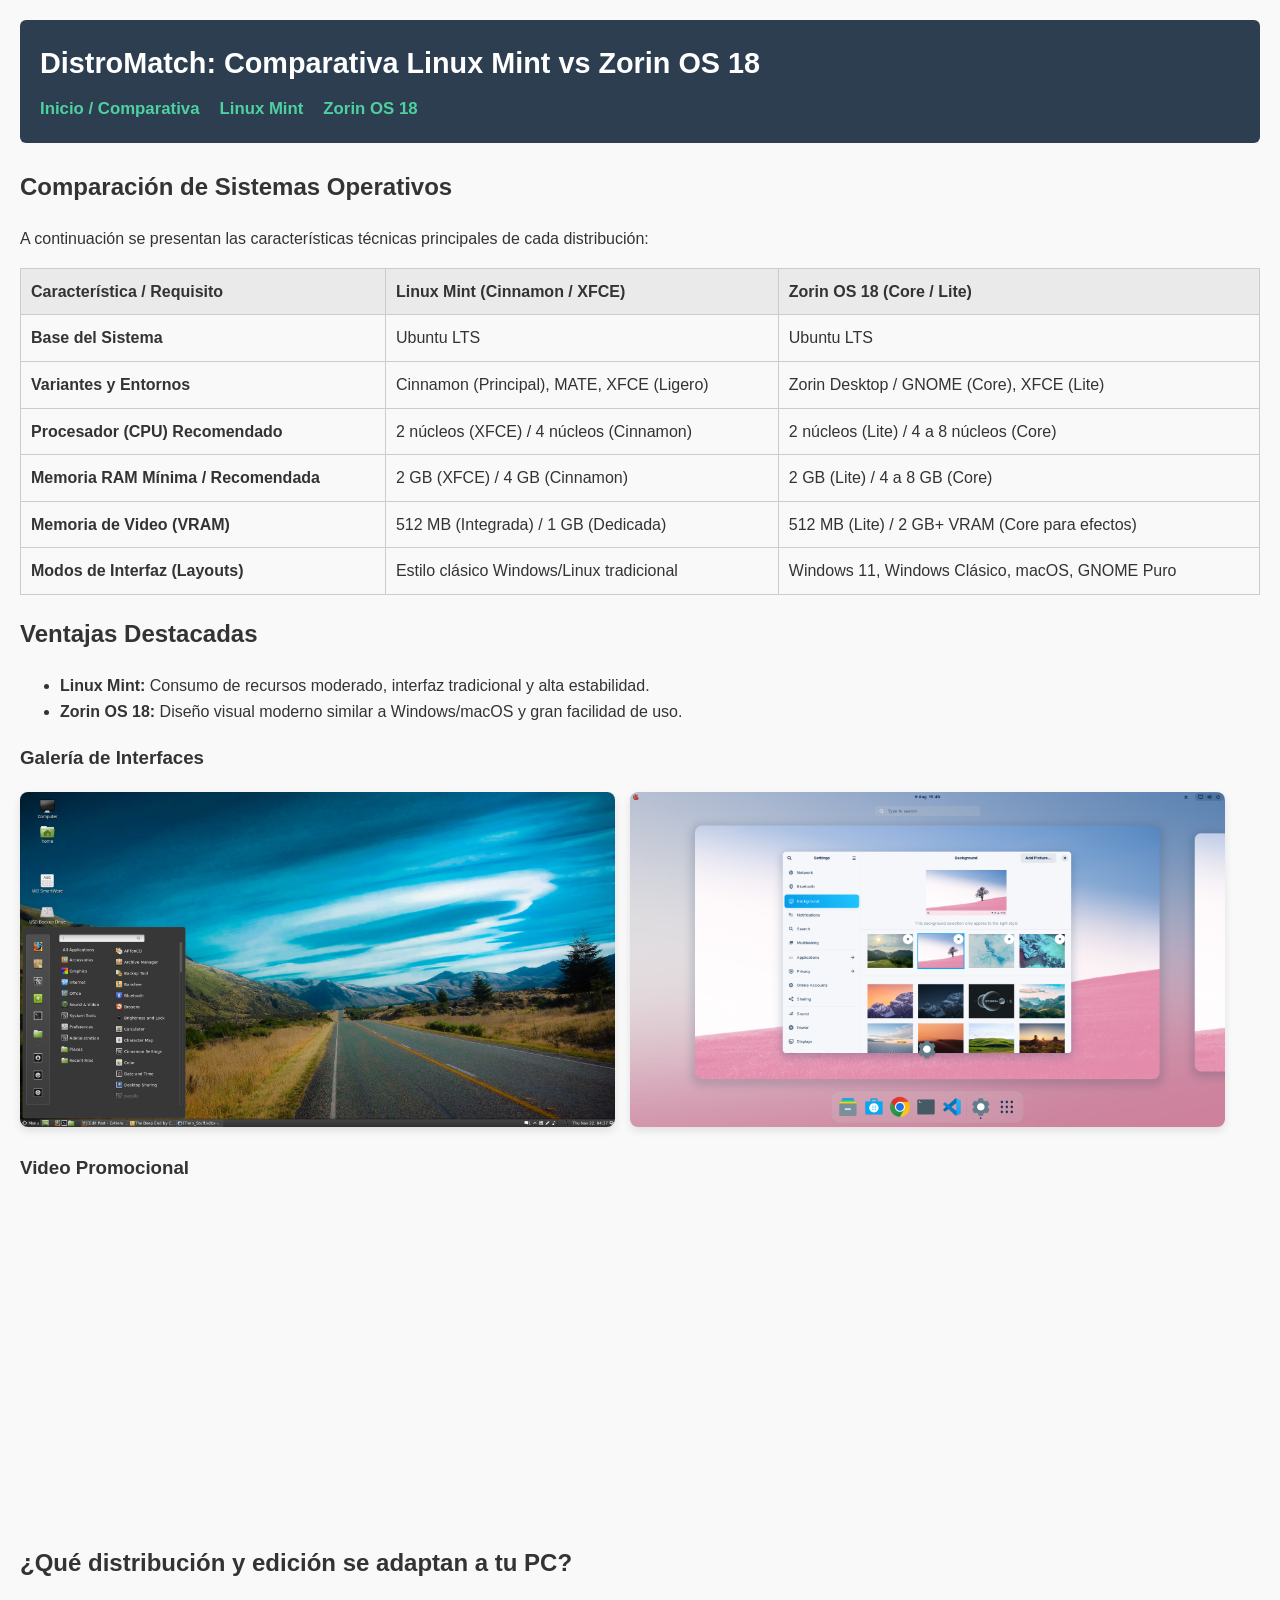
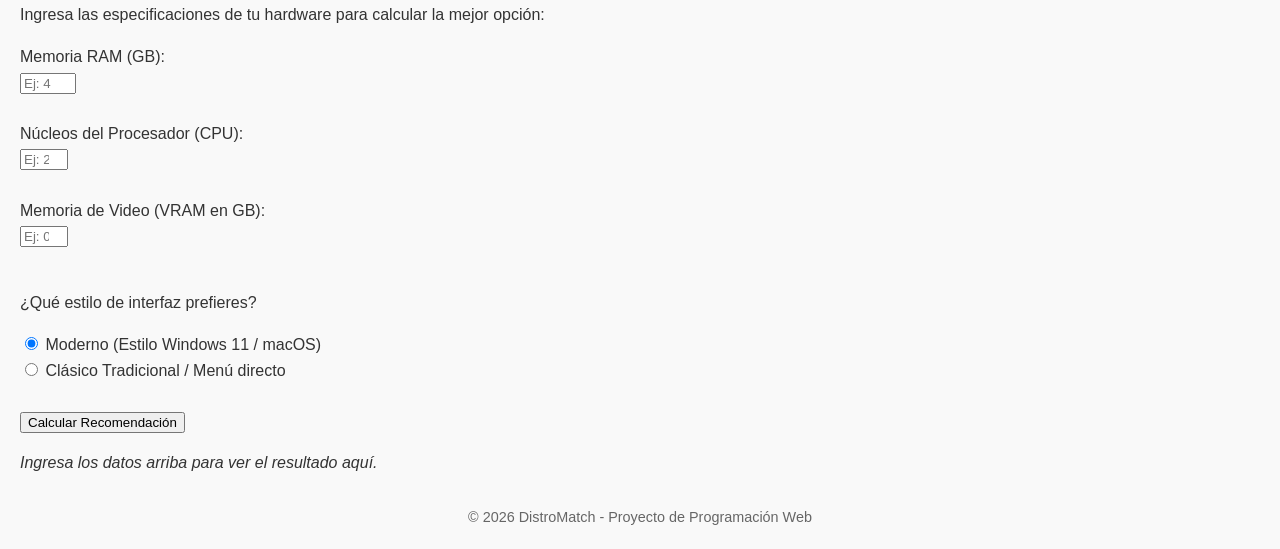
<file: index.html>
<!DOCTYPE html>
<html lang="es">
<head>
    <meta charset="UTF-8">
    <meta name="viewport" content="width=device-width, initial-scale=1.0">
    
    <!-- SEO 1: Título de la página -->
    <title>DistroMatch: Linux Mint vs Zorin OS 18</title>
    
    <!-- SEO 2: descripción -->
    <meta name="description" content="Comparativa técnica entre Linux Mint y Zorin OS 18 para usuarios que desean migrar de sistema operativo.">
    
    <!-- Enlace a la hoja de estilos  -->
    <link rel="stylesheet" href="estilos.css">
</head>
<body>

    <!-- ENCABEZADO PRINCIPAL DE LA PÁGINA -->
    <header>
        <h1>DistroMatch: Comparativa Linux Mint vs Zorin OS 18</h1>
        
        <!-- Menú de navegación funcional entre páginas -->
        <nav>
            <ul>
                <li><a href="index.html">Inicio / Comparativa</a></li>
                <li><a href="linux-mint.html">Linux Mint</a></li>
                <li><a href="zorin-os.html">Zorin OS 18</a></li>
            </ul>
        </nav>
    </header>

    <!-- CONTENIDO PRINCIPAL -->
    <main>
        
        <!-- SECCIÓN 1: INTRODUCCIÓN Y TABLA -->
        <section>
            <h2>Comparación de Sistemas Operativos</h2>
            <p>A continuación se presentan las características técnicas principales de cada distribución:</p>
            
            <!-- Tabla con datos requerida en las especificaciones -->
            <table border="1">
            <thead>
        <tr>
            <th>Característica / Requisito</th>
            <th>Linux Mint (Cinnamon / XFCE)</th>
            <th>Zorin OS 18 (Core / Lite)</th>
        </tr>
    </thead>
    <tbody>
        <tr>
            <td><strong>Base del Sistema</strong></td>
            <td>Ubuntu LTS</td>
            <td>Ubuntu LTS</td>
        </tr>
        <tr>
            <td><strong>Variantes y Entornos</strong></td>
            <td>Cinnamon (Principal), MATE, XFCE (Ligero)</td>
            <td>Zorin Desktop / GNOME (Core), XFCE (Lite)</td>
        </tr>
        <tr>
            <td><strong>Procesador (CPU) Recomendado</strong></td>
            <td>2 núcleos (XFCE) / 4 núcleos (Cinnamon)</td>
            <td>2 núcleos (Lite) / 4 a 8 núcleos (Core)</td>
        </tr>
        <tr>
            <td><strong>Memoria RAM Mínima / Recomendada</strong></td>
            <td>2 GB (XFCE) / 4 GB (Cinnamon)</td>
            <td>2 GB (Lite) / 4 a 8 GB (Core)</td>
        </tr>
        <tr>
            <td><strong>Memoria de Video (VRAM)</strong></td>
            <td>512 MB (Integrada) / 1 GB (Dedicada)</td>
            <td>512 MB (Lite) / 2 GB+ VRAM (Core para efectos)</td>
        </tr>
        <tr>
            <td><strong>Modos de Interfaz (Layouts)</strong></td>
            <td>Estilo clásico Windows/Linux tradicional</td>
            <td>Windows 11, Windows Clásico, macOS, GNOME Puro</td>
        </tr>
    </tbody>
            </table>
        </section>

        <!-- SECCIÓN 2: LISTA E IMÁGENES -->
        <section>
            <h2>Ventajas Destacadas</h2>
            
            <!-- Lista desordenada requerida -->
            <ul>
                <li><strong>Linux Mint:</strong> Consumo de recursos moderado, interfaz tradicional y alta estabilidad.</li>
                <li><strong>Zorin OS 18:</strong> Diseño visual moderno similar a Windows/macOS y gran facilidad de uso.</li>
            </ul>

            <!--Imagenes -->
            <div>
                <h3>Galería de Interfaces</h3>
                <img src="Imagenes/mint-desktop.png" alt="Captura del escritorio de Linux Mint Cinnamon" width="600">
                <img src="Imagenes/zorin-desktop.png" alt="Captura de la interfaz de usuario de Zorin OS 18" width="600">
            </div>

            <!-- Video incrustado de YouTube -->
            <div>
                <h3>Video Promocional</h3>
                <iframe width="560" height="315" src="https://www.youtube-nocookie.com/embed/4JLCGPiS1mA" title="Video Informativo" frameborder="0" allowfullscreen></iframe>
            </div>
        </section>

        <!-- SECCIÓN 3: Línea D — Programación del lado del cliente  - CALCULADORA INTERACTIVA CON JS -->
        <section>
            <h2>¿Qué distribución y edición se adaptan a tu PC?</h2>
    <p>Ingresa las especificaciones de tu hardware para calcular la mejor opción:</p>

    <form id="evaluadorForm">
        <label for="ramInput">Memoria RAM (GB):</label><br>
        <input type="number" id="ramInput" min="1" max="128" placeholder="Ej: 4" required><br><br>

        <label for="coresInput">Núcleos del Procesador (CPU):</label><br>
        <input type="number" id="coresInput" min="1" max="64" placeholder="Ej: 2 o 4" required><br><br>

        <label for="vramInput">Memoria de Video (VRAM en GB):</label><br>
        <input type="number" id="vramInput" min="0" max="24" step="1" placeholder="Ej: 0.5, 1 o 2" required><br><br>

        <p>¿Qué estilo de interfaz prefieres?</p>
        <input type="radio" id="layoutWin" name="interfaz" value="moderno" checked>
        <label for="layoutWin">Moderno (Estilo Windows 11 / macOS)</label><br>
        
        <input type="radio" id="layoutClass" name="interfaz" value="clasico">
        <label for="layoutClass">Clásico Tradicional / Menú directo</label><br><br>

        <button type="button" onclick="evaluarSistema()">Calcular Recomendación</button>
    </form>

    <div id="resultadoPrueba">
        <p><em>Ingresa los datos arriba para ver el resultado aquí.</em></p>
    </div>
        </section>

    </main>

    <!-- PIE DE PÁGINA -->
    <footer>
        <p>&copy; 2026 DistroMatch - Proyecto de Programación Web</p>
    </footer>

    <!-- Enlace al archivo de script de JavaScript -->
    <script src="script.js"></script>

</body>
</html>
</file>
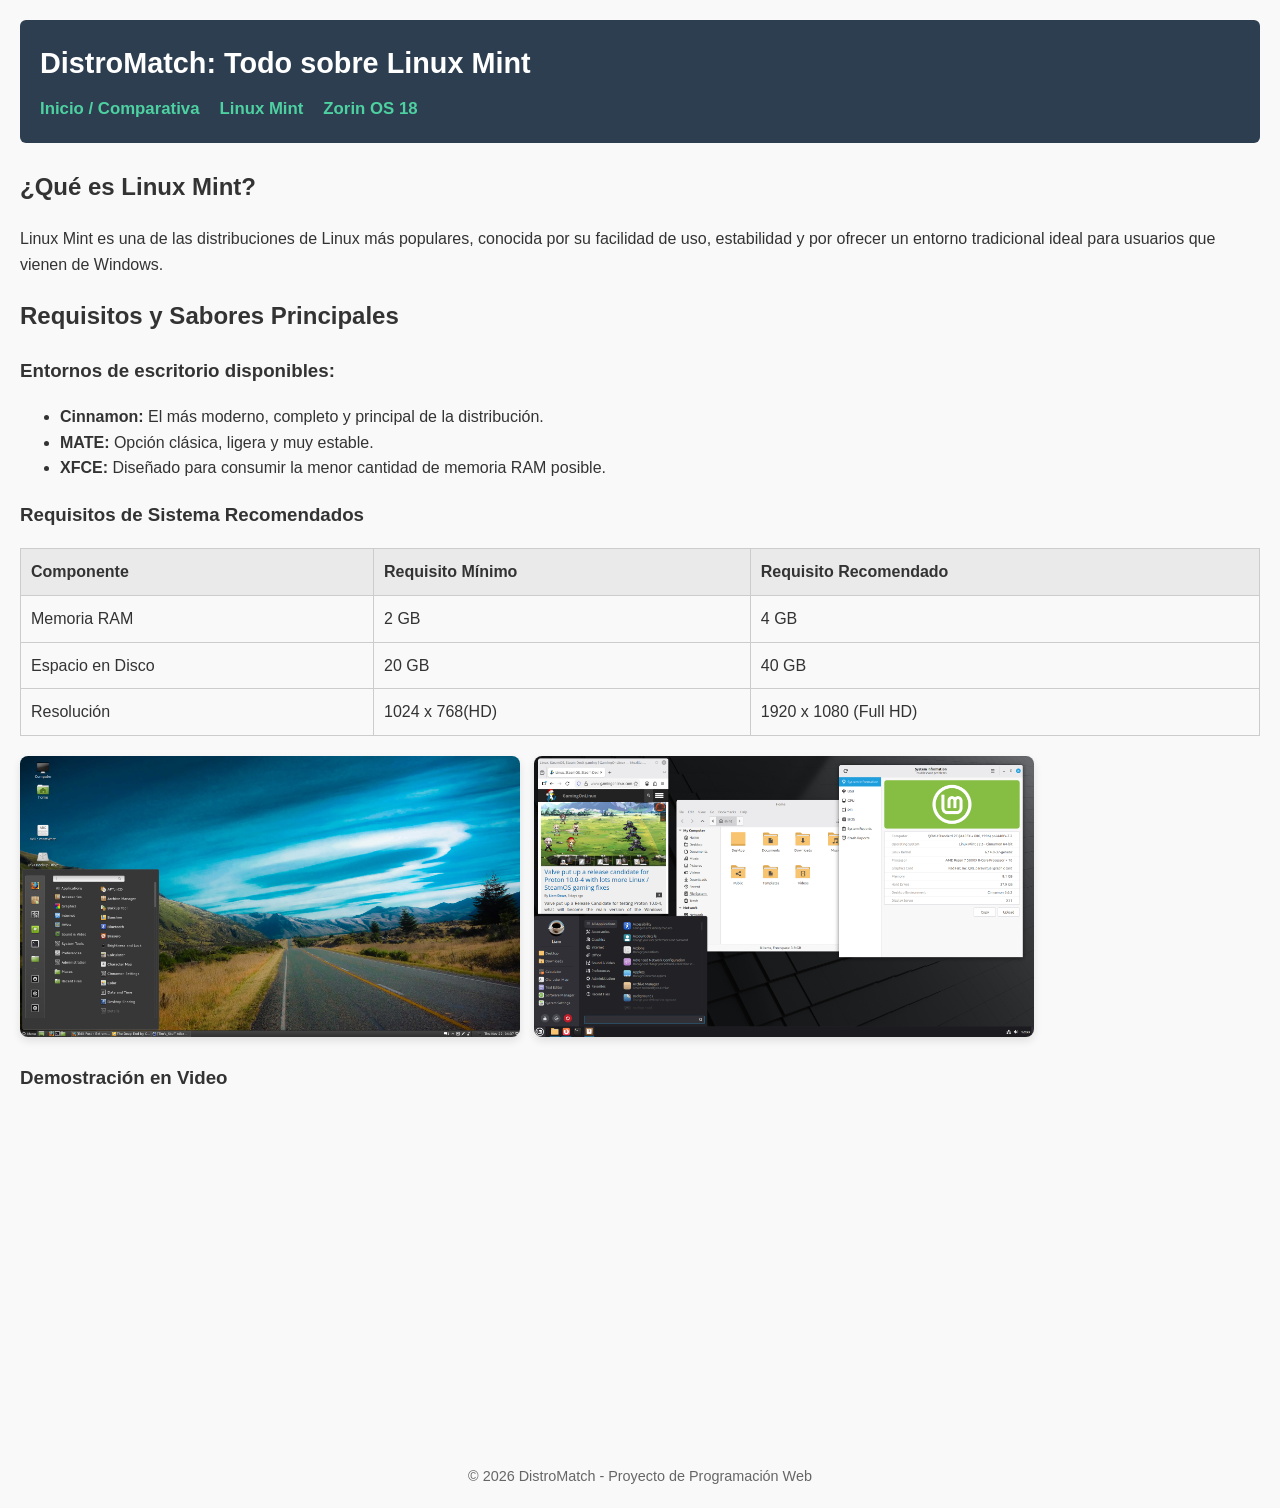
<file: linux-mint.html>
<!DOCTYPE html>
<html lang="es">
<head>
    <meta charset="UTF-8">
    <meta name="viewport" content="width=device-width, initial-scale=1.0">
    
    <!-- SEO 1: titulos de la pagina -->
    <title>Linux Mint | DistroMatch</title>
    
    <!-- SEO 2: descripción de Linux Mint -->
    <meta name="description" content="Información detallada sobre la distribución Linux Mint, sus ventajas, requisitos y entorno Cinnamon.">
    
    <link rel="stylesheet" href="estilos.css">
</head>
<body>

    <!-- menu de la pagina -->
    <header>
        <h1>DistroMatch: Todo sobre Linux Mint</h1>
        
        <!-- Menú que permite navegar de regreso al inicio -->
        <nav>
            <ul>
                <li><a href="index.html">Inicio / Comparativa</a></li>
                <li><a href="linux-mint.html">Linux Mint</a></li>
                <li><a href="zorin-os.html">Zorin OS 18</a></li>
            </ul>
        </nav>
    </header>

    <!--contenido del sistem linux mint  -->
    <main>
        <section>
            <h2>¿Qué es Linux Mint?</h2>
            <p>Linux Mint es una de las distribuciones de Linux más populares, conocida por su facilidad de uso, estabilidad y por ofrecer un entorno tradicional ideal para usuarios que vienen de Windows.</p>
        </section>

        <!-- seccion de especificaciones-->
        <section>
            <h2>Requisitos y Sabores Principales</h2>
            
            <!-- Lista desordenada -->
            <h3>Entornos de escritorio disponibles:</h3>
            <ul>
                <li><strong>Cinnamon:</strong> El más moderno, completo y principal de la distribución.</li>
                <li><strong>MATE:</strong> Opción clásica, ligera y muy estable.</li>
                <li><strong>XFCE:</strong> Diseñado para consumir la menor cantidad de memoria RAM posible.</li>
            </ul>

            <!-- Tabla de Requisitos -->
            <h3>Requisitos de Sistema Recomendados</h3>
            <table border="1">
                <thead>
                    <tr>
                        <th>Componente</th>
                        <th>Requisito Mínimo</th>
                        <th>Requisito Recomendado</th>
                    </tr>
                </thead>
                <tbody>
                    <tr>
                        <td>Memoria RAM</td>
                        <td>2 GB</td>
                        <td>4 GB</td>
                    </tr>
                    <tr>
                        <td>Espacio en Disco</td>
                        <td>20 GB</td>
                        <td>40 GB</td>
                    </tr>
                    <tr>
                        <td>Resolución</td>
                        <td>1024 x 768(HD)</td>
                        <td>1920 x 1080 (Full HD)</td>
                    </tr>
                </tbody>
            </table>
        </section>

        <!-- IMAGENES Y VIDEO -->
            
            <!-- imagenes  -->
            <div>
                <img src="Imagenes/mint-desktop.png" alt="Escritorio Cinnamon de Linux Mint" width="500">
                <img src="Imagenes/Linux mint menu.jpg" alt="Menú de aplicaciones de Linux Mint" width="500">
            </div>

            <!-- Video -->
            <div>
                <h3>Demostración en Video</h3>
                <iframe width="560" height="315" src="https://www.youtube-nocookie.com/embed/psP9AF42PAw" title="Demostración de Linux Mint" frameborder="0" allowfullscreen></iframe>
            </div>
        </section>
    </main>

    <!-- PIE DE PÁGINA -->
    <footer>
        <p>&copy; 2026 DistroMatch - Proyecto de Programación Web</p>
    </footer>

    <script src="script.js"></script>
</body>
</html>
</file>
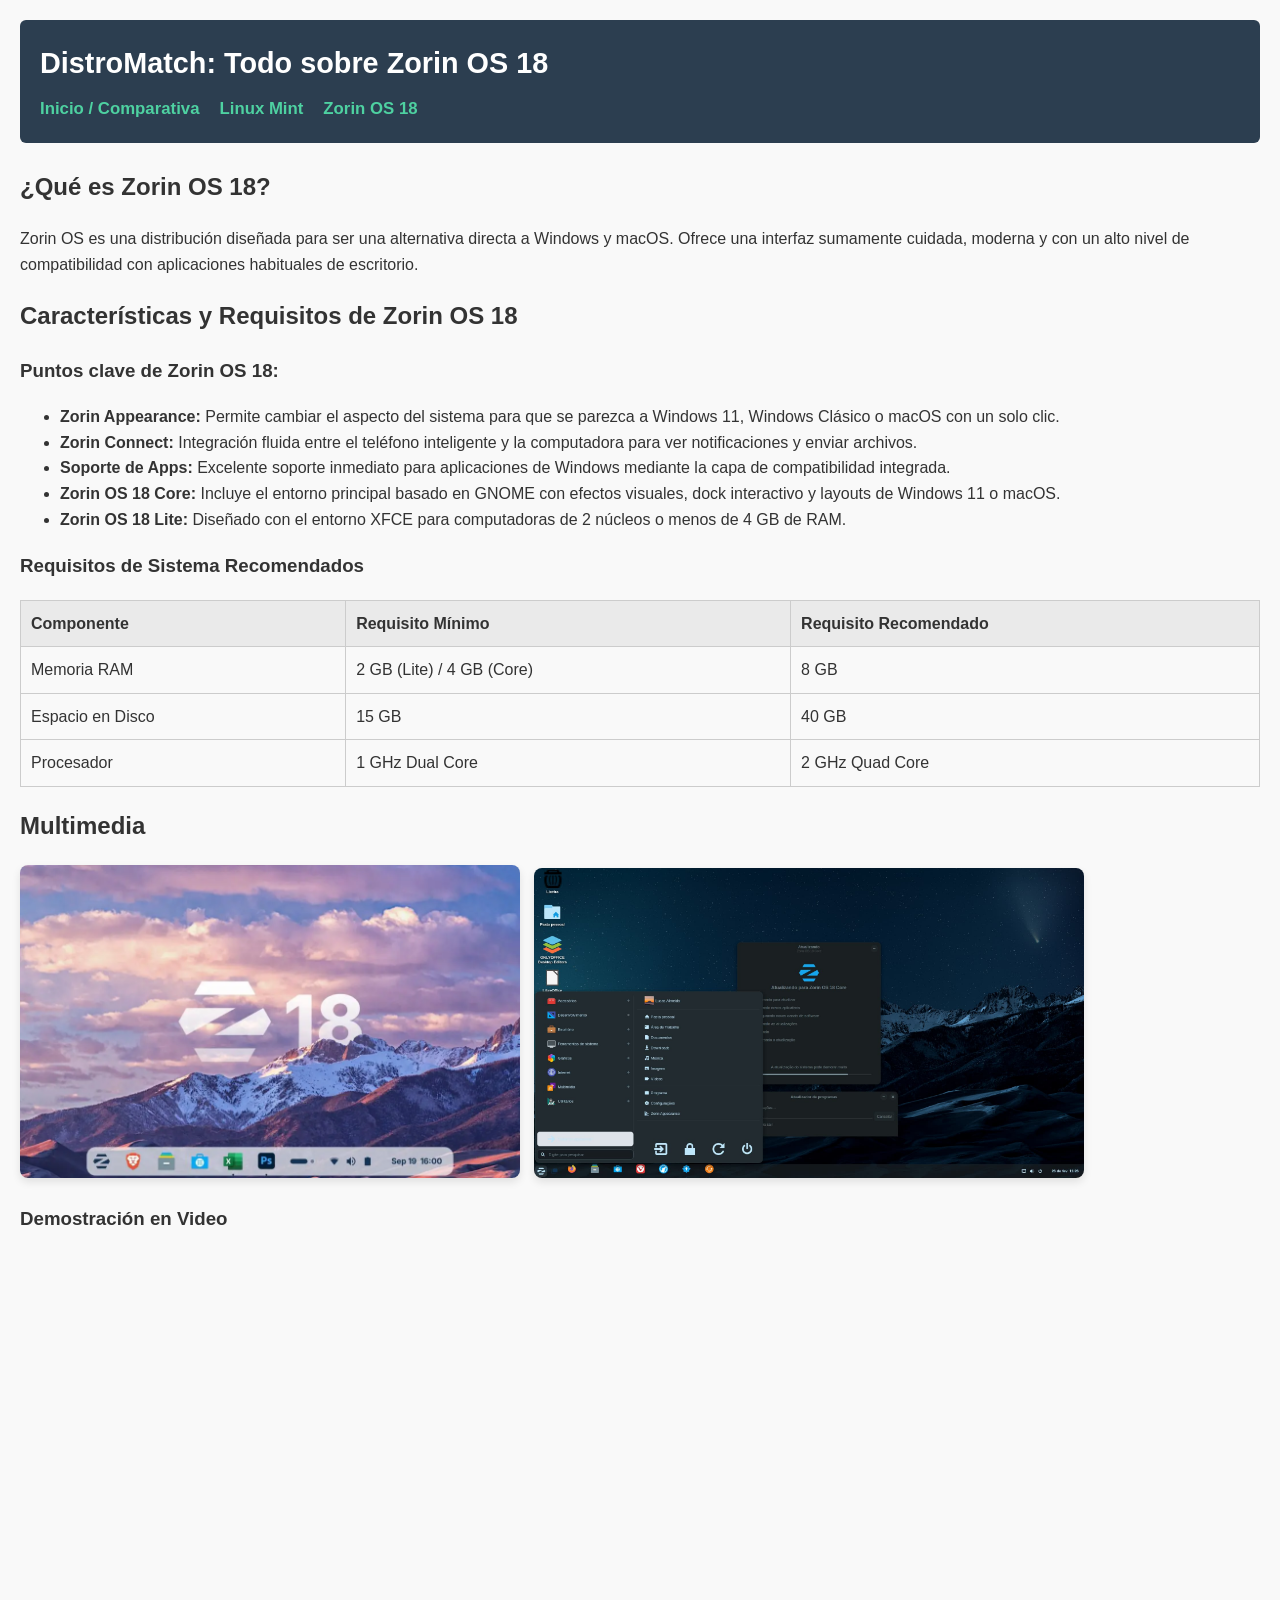
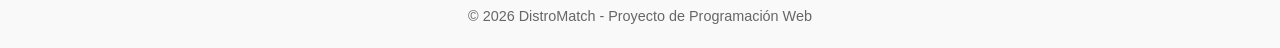
<file: zorin-os.html>
<!DOCTYPE html>
<html lang="es">
<head>
    <meta charset="UTF-8">
    <meta name="viewport" content="width=device-width, initial-scale=1.0">
    
    <!-- SEO 1: Título de Zorin OS -->
    <title>Zorin OS 18 | DistroMatch</title>
    
    <!-- SEO 2: descripción -->
    <meta name="description" content="Información detallada sobre Zorin OS 18, sus características visuales, ventajas para usuarios de Windows y requisitos del sistema.">
    
    <link rel="stylesheet" href="estilos.css">
</head>
<body>

    <!-- ENCABEZADO Y MENÚ -->
    <header>
        <h1>DistroMatch: Todo sobre Zorin OS 18</h1>
        
        <nav>
            <ul>
                <li><a href="index.html">Inicio / Comparativa</a></li>
                <li><a href="linux-mint.html">Linux Mint</a></li>
                <li><a href="zorin-os.html">Zorin OS 18</a></li>
            </ul>
        </nav>
    </header>

    <!-- CONTENIDO PRINCIPAL DE ZORIN OS -->
    <main>
        <section>
            <h2>¿Qué es Zorin OS 18?</h2>
            <p>Zorin OS es una distribución diseñada para ser una alternativa directa a Windows y macOS. Ofrece una interfaz sumamente cuidada, moderna y con un alto nivel de compatibilidad con aplicaciones habituales de escritorio.</p>
        </section>

        <!-- SECCIÓN DE ESPECIFICACIONES -->
        <section>
            <h2>Características y Requisitos de Zorin OS 18</h2>
            
            <!-- Lista desordenada -->
            <h3>Puntos clave de Zorin OS 18:</h3>
            <ul>
                <li><strong>Zorin Appearance:</strong> Permite cambiar el aspecto del sistema para que se parezca a Windows 11, Windows Clásico o macOS con un solo clic.</li>
                <li><strong>Zorin Connect:</strong> Integración fluida entre el teléfono inteligente y la computadora para ver notificaciones y enviar archivos.</li>
                <li><strong>Soporte de Apps:</strong> Excelente soporte inmediato para aplicaciones de Windows mediante la capa de compatibilidad integrada.</li>
                <li><strong>Zorin OS 18 Core:</strong> Incluye el entorno principal basado en GNOME con efectos visuales, dock interactivo y layouts de Windows 11 o macOS.</li>
                <li><strong>Zorin OS 18 Lite:</strong> Diseñado con el entorno XFCE para computadoras de 2 núcleos o menos de 4 GB de RAM.</li>
            </ul>
            </ul>

            <!-- Tabla de Requisitos -->
            <h3>Requisitos de Sistema Recomendados</h3>
            <table border="1">
                <thead>
                    <tr>
                        <th>Componente</th>
                        <th>Requisito Mínimo</th>
                        <th>Requisito Recomendado</th>
                    </tr>
                </thead>
                <tbody>
                    <tr>
                        <td>Memoria RAM</td>
                        <td>2 GB (Lite) / 4 GB (Core)</td>
                        <td>8 GB</td>
                    </tr>
                    <tr>
                        <td>Espacio en Disco</td>
                        <td>15 GB</td>
                        <td>40 GB</td>
                    </tr>
                    <tr>
                        <td>Procesador</td>
                        <td>1 GHz Dual Core</td>
                        <td>2 GHz Quad Core</td>
                    </tr>
                </tbody>
            </table>
        </section>

        <!-- IMAGENES Y VIDEO -->
        <section>
            <h2>Multimedia</h2>
            
            <!-- imagenes -->
            <div>
                <img src="Imagenes/Zorin-OS-Desktop.jpg" alt="Escritorio moderno de Zorin OS 18" width="500">
                <img src="Imagenes/zorin-os-menu.jpeg" alt="Menú de inicio de Zorin OS 18" width="550">
            </div>

            <!-- Video incrustado -->
            <div>
                <h3>Demostración en Video</h3>
                <iframe width="560" height="315" src="https://www.youtube-nocookie.com/embed/983HGWgu1Q0" title="Demostración de Zorin OS 18" frameborder="0" allowfullscreen></iframe>
            </div>
        </section>
    </main>

    <!-- PIE DE PÁGINA -->
    <footer>
        <p>&copy; 2026 DistroMatch - Proyecto de Programación Web</p>
    </footer>

    <script src="script.js"></script>
</body>
</html>
</file>
<file: estilos.css>
/* Estilos generales para el proyecto DistroMatch */
body {
    font-family: Arial, sans-serif;
    line-height: 1.6;
    margin: 20px;
    background-color: #f9f9f9;
    color: #333;
}

header {
    background-color: #173553;
    color: #fff;
    padding: 15px;
    border-radius: 5px;
}

header h1 {
    margin: 0;
}

nav ul {
    list-style: none;
    padding: 0;
    display: flex;
    gap: 15px;
}

nav a {
    color: #55d47f;
    text-decoration: none;
    font-weight: bold;
}

nav a:hover {
    text-decoration: underline;
}

table {
    width: 100%;
    border-collapse: collapse;
    margin-top: 15px;
    margin-bottom: 20px;
}

table, th, td {
    border: 1px solid #ccc;
}

th, td {
    padding: 10px;
    text-align: left;
}

th {
    background-color: #eaeaea;
}

img {
    margin-right: 10px;
    border-radius: 4px;
}

footer {
    margin-top: 30px;
    text-align: center;
    font-size: 0.9em;
    color: #666;
}

/* Ajuste de imágenes en la galería */
div > img {
    max-width: 48%;
    height: auto;
    border-radius: 8px;
    box-shadow: 0 4px 8px rgba(0, 0, 0, 0.1);
}

header {
    background-color: #2c3e50;
    color: #fff;
    padding: 20px;
    border-radius: 6px;
    margin-bottom: 25px;
}

header h1 {
    margin: 0 0 10px 0;
    font-size: 1.8em;
}

nav ul {
    list-style: none;
    padding: 0;
    margin: 0;
    display: flex;
    gap: 20px;
}

nav a {
    color: #4ed1a1;
    text-decoration: none;
    font-weight: bold;
    font-size: 1.05em;
}

nav a:hover {
    color: #ffffff;
    text-decoration: underline;
}
</file>
